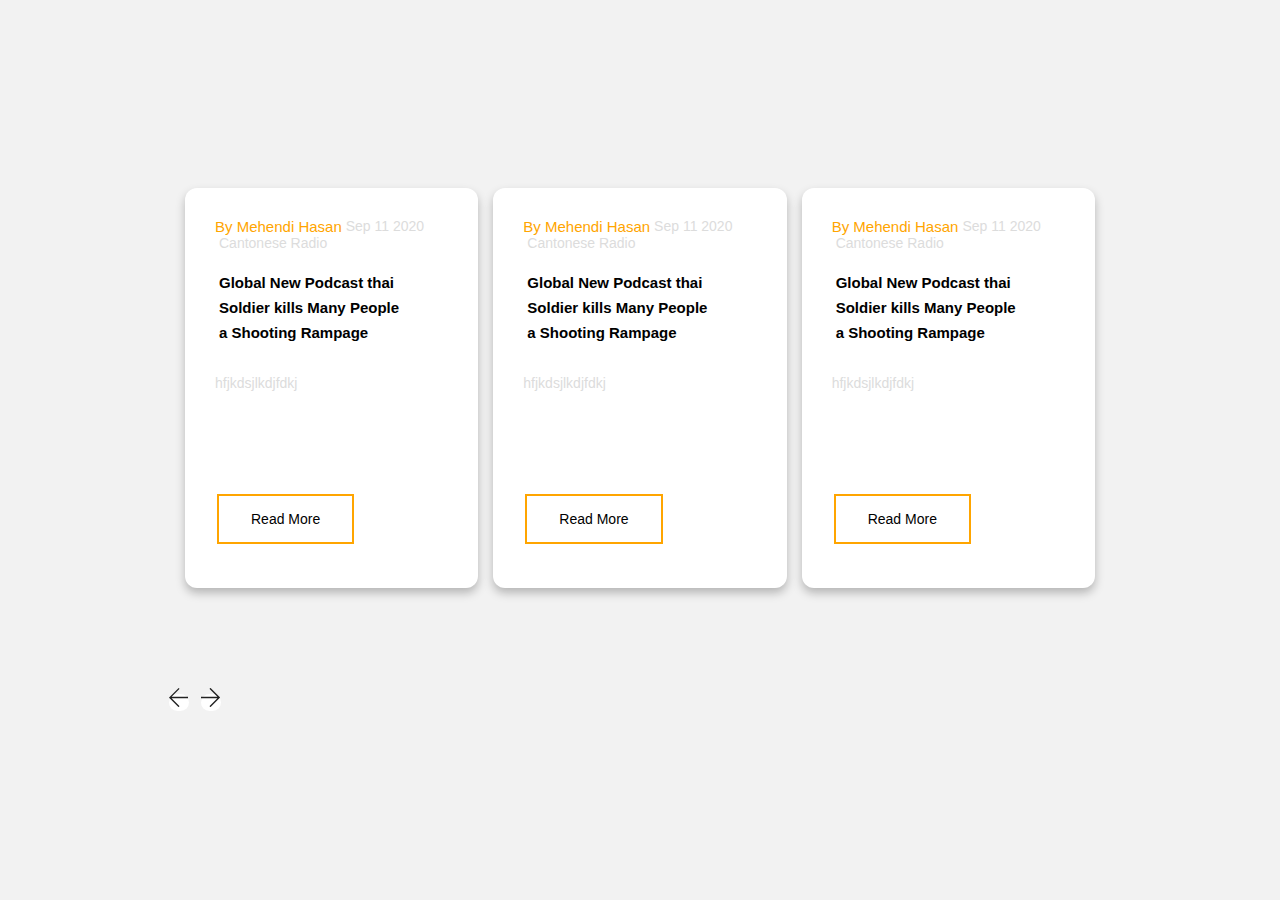
<file: index.html>
<!DOCTYPE html>
<html lang="en" dir="ltr">
  <head>
    <meta charset="UTF-8">
    <link rel="stylesheet" href="css/blog.css">
    
     <meta name="viewport" content="width=device-width, initial-scale=1.0">
   </head>
<body>
  <div class="container">
    <input type="radio" name="dot" id="one">
    <input type="radio" name="dot" id="two">
    <div class="main-card">
      <div class="cards">
        <div class="card">
         <div class="content">
           <h2 class="tittle1">By Mehendi Hasan  <div class="tittle2">Sep 11 2020</div></h2>
           <div class="tittle2">Cantonese Radio</div>
           <div class="tittle3">
               <p>Global New Podcast thai </p>
               <p>Soldier kills Many People</p>
               <p>a Shooting Rampage</p>
             </div>
             <div class="tittle4">
                 hfjkdsjlkdjfdkj
             </div>
             <div class="readmore">
             <button class="button btn">Read More</button>
            </div>
         </div>
        </div>
        <div class="card">
            <div class="content">
              <h2 class="tittle1">By Mehendi Hasan  <div class="tittle2">Sep 11 2020</div></h2>
              <div class="tittle2">Cantonese Radio</div>
              <div class="tittle3">
                  <p>Global New Podcast thai </p>
                  <p>Soldier kills Many People</p>
                  <p>a Shooting Rampage</p>
                </div>
                <div class="tittle4">
                    hfjkdsjlkdjfdkj
                </div>
                <div class="readmore">
                  <button class="button btn">Read More</button>
                 </div>
            </div>
           </div>
           <div class="card">
            <div class="content">
              <h2 class="tittle1">By Mehendi Hasan  <div class="tittle2">Sep 11 2020</div></h2>
              <div class="tittle2">Cantonese Radio</div>
              <div class="tittle3">
                  <p>Global New Podcast thai </p>
                  <p>Soldier kills Many People</p>
                  <p>a Shooting Rampage</p>
                </div>
                <div class="tittle4">
                    hfjkdsjlkdjfdkj
                </div>
                <div class="readmore">
                  <button class="button btn">Read More</button>
                 </div>
            </div>
           </div>
      </div>
      
      <div class="cards">
        <div class="card">
         <div class="content">
            <h2 class="tittle1">By Mehendi Hasan  <div class="tittle2">Sep 11 2020</div></h2>
            <div class="tittle2">Cantonese Radio</div>
            <div class="tittle3">
                <p>Global New Podcast thai </p>
                <p>Soldier kills Many People</p>
                <p>a Shooting Rampage</p>
              </div>
              <div class="tittle4">
                  hfjkdsjlkdjfdkj
              </div>
              <div class="readmore">
                <button class="button btn">Read More</button>
               </div>
         </div>
        </div>
    
        <div class="card">
         <div class="content">
            <h2 class="tittle1">By Mehendi Hasan  <div class="tittle2">Sep 11 2020</div></h2>
            <div class="tittle2">Cantonese Radio</div>
            <div class="tittle3">
                <p>Global New Podcast thai </p>
                <p>Soldier kills Many People</p>
                <p>a Shooting Rampage</p>
              </div>
              <div class="tittle4">
                  hfjkdsjlkdjfdkj
              </div>
              <div class="readmore">
                <button class="button btn">Read More</button>
               </div>
         </div>
        </div>
        <div class="card">
         <div class="content">
            <h2 class="tittle1">By Mehendi Hasan  <div class="tittle2">Sep 11 2020</div></h2>
            <div class="tittle2">Cantonese Radio</div>
            <div class="tittle3">
                <p>Global New Podcast thai </p>
                <p>Soldier kills Many People</p>
                <p>a Shooting Rampage</p>
              </div>
              <div class="tittle4">
                  hfjkdsjlkdjfdkj
              </div>
              <div class="readmore">
                <button class="button btn">Read More</button>
               </div>
         </div>
        </div>
      </div>
    </div>
    
    <div class="button1">
      <label for="one" class=" active one"><img src="images/arrow-left.png" alt="leftarrow"></label>
      <label for="two" class="two"><img src="images/arrow-right.png" alt="rightarrow"></label>
    </div>

  </div>
</body>
</html>
</file>
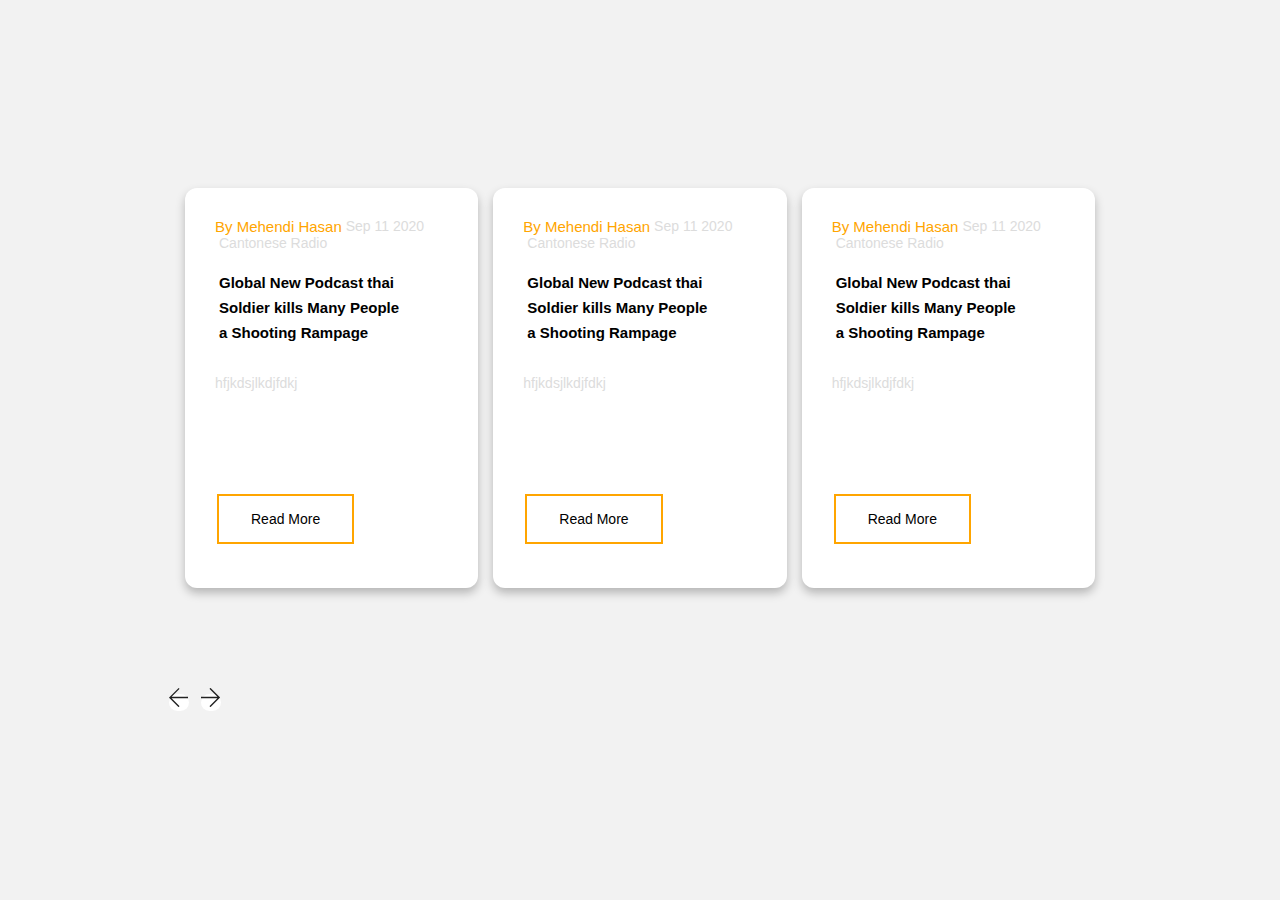
<file: blog.html>
<!DOCTYPE html>
<html lang="en" dir="ltr">
  <head>
    <meta charset="UTF-8">
    <link rel="stylesheet" href="css/blog.css">
    
     <meta name="viewport" content="width=device-width, initial-scale=1.0">
   </head>
<body>
  <div class="container">
    <input type="radio" name="dot" id="one">
    <input type="radio" name="dot" id="two">
    <div class="main-card">
      <div class="cards">
        <div class="card">
         <div class="content">
           <h2 class="tittle1">By Mehendi Hasan  <div class="tittle2">Sep 11 2020</div></h2>
           <div class="tittle2">Cantonese Radio</div>
           <div class="tittle3">
               <p>Global New Podcast thai </p>
               <p>Soldier kills Many People</p>
               <p>a Shooting Rampage</p>
             </div>
             <div class="tittle4">
                 hfjkdsjlkdjfdkj
             </div>
             <div class="readmore">
             <button class="button btn">Read More</button>
            </div>
         </div>
        </div>
        <div class="card">
            <div class="content">
              <h2 class="tittle1">By Mehendi Hasan  <div class="tittle2">Sep 11 2020</div></h2>
              <div class="tittle2">Cantonese Radio</div>
              <div class="tittle3">
                  <p>Global New Podcast thai </p>
                  <p>Soldier kills Many People</p>
                  <p>a Shooting Rampage</p>
                </div>
                <div class="tittle4">
                    hfjkdsjlkdjfdkj
                </div>
                <div class="readmore">
                  <button class="button btn">Read More</button>
                 </div>
            </div>
           </div>
           <div class="card">
            <div class="content">
              <h2 class="tittle1">By Mehendi Hasan  <div class="tittle2">Sep 11 2020</div></h2>
              <div class="tittle2">Cantonese Radio</div>
              <div class="tittle3">
                  <p>Global New Podcast thai </p>
                  <p>Soldier kills Many People</p>
                  <p>a Shooting Rampage</p>
                </div>
                <div class="tittle4">
                    hfjkdsjlkdjfdkj
                </div>
                <div class="readmore">
                  <button class="button btn">Read More</button>
                 </div>
            </div>
           </div>
      </div>
      
      <div class="cards">
        <div class="card">
         <div class="content">
            <h2 class="tittle1">By Mehendi Hasan  <div class="tittle2">Sep 11 2020</div></h2>
            <div class="tittle2">Cantonese Radio</div>
            <div class="tittle3">
                <p>Global New Podcast thai </p>
                <p>Soldier kills Many People</p>
                <p>a Shooting Rampage</p>
              </div>
              <div class="tittle4">
                  hfjkdsjlkdjfdkj
              </div>
              <div class="readmore">
                <button class="button btn">Read More</button>
               </div>
         </div>
        </div>
    
        <div class="card">
         <div class="content">
            <h2 class="tittle1">By Mehendi Hasan  <div class="tittle2">Sep 11 2020</div></h2>
            <div class="tittle2">Cantonese Radio</div>
            <div class="tittle3">
                <p>Global New Podcast thai </p>
                <p>Soldier kills Many People</p>
                <p>a Shooting Rampage</p>
              </div>
              <div class="tittle4">
                  hfjkdsjlkdjfdkj
              </div>
              <div class="readmore">
                <button class="button btn">Read More</button>
               </div>
         </div>
        </div>
        <div class="card">
         <div class="content">
            <h2 class="tittle1">By Mehendi Hasan  <div class="tittle2">Sep 11 2020</div></h2>
            <div class="tittle2">Cantonese Radio</div>
            <div class="tittle3">
                <p>Global New Podcast thai </p>
                <p>Soldier kills Many People</p>
                <p>a Shooting Rampage</p>
              </div>
              <div class="tittle4">
                  hfjkdsjlkdjfdkj
              </div>
              <div class="readmore">
                <button class="button btn">Read More</button>
               </div>
         </div>
        </div>
      </div>
    </div>
    
    <div class="button1">
      <label for="one" class=" active one"><img src="images/arrow-left.png" alt="leftarrow"></label>
      <label for="two" class="two"><img src="images/arrow-right.png" alt="rightarrow"></label>
    </div>

  </div>
</body>
</html>
</file>
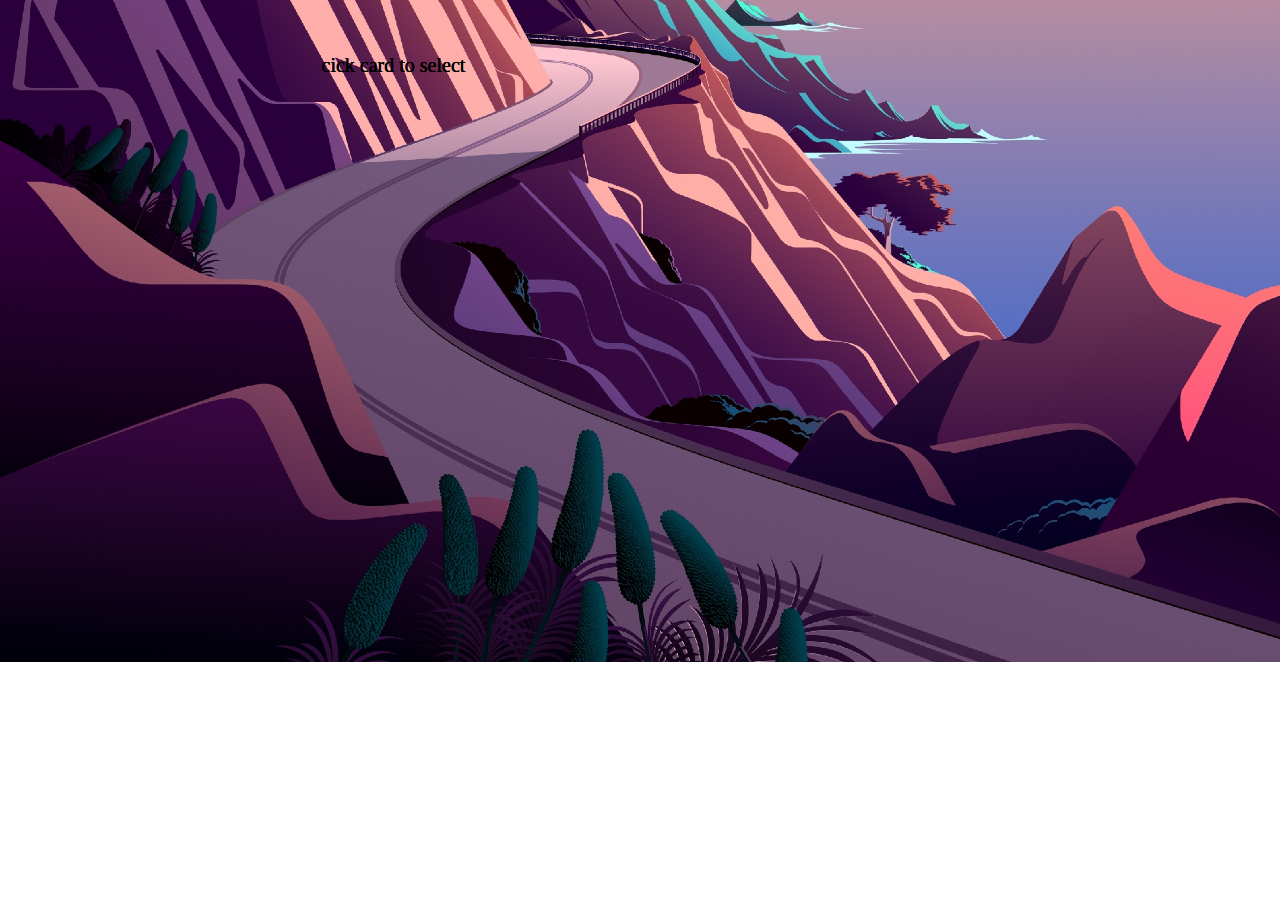
<file: glassmorphism2.html>
<!DOCTYPE html>
<html lang="en">

<head>
    <meta charset="UTF-8">
    <meta http-equiv="X-UA-Compatible" content="IE=edge">
    <meta name="viewport" content="width=device-width, initial-scale=1.0">
    <title>Document</title>
</head>

<style>
    :root {
        font-size: 20px;
        box-sizing: inherit;
    }

    body {
        height: auto;
        width: 100vh;
        background: url(./images/bg_2.jpg);
        background-repeat: no-repeat;
        background-position: 50% 50%;
        background-size: cover;
        justify-content: center;
    }

    .card-stack {
        position: relative;
        height: auto;
        width: 100vh;
        padding: 1.5%;
        /* background-color: yellow; */
        /* margin: 6rem -15rem  0rem 15rem; */
    }

    .card {
        /* background-color: white;
        position: absolute;
        z-index: 9000;
        top: 50%;
        left: 50%;
        transform: translate(-50%, -50%);
        display: flex;
        flex-direction: column;
        justify-content: space-between;
        width: 100%;
        max-width: 15em;
        height: 7.5em;
        color: hsl(280, 100, 10);
        border: 1px solid hsl(0, 0, 100, 0.25);
        border-radius: .25em;
        box-shadow: 0 0 1em .5em hsl(0, 0, 0, 0.25);

        cursor: pointer;
        ; */
        position: absolute;
        z-index: 9000;
        top: 50%;
        left: 50%;
        transform: translate(-50%, -50%);

        display: flex;
        flex-direction: column;
        justify-content: space-between;

        width: 100%;
        max-width: 15em;
        height: 7.5em;
        padding: 2em;

        color: hsl(280, 100, 10);
        border: 1px solid hsl(0, 0, 100, 0.25);
        border-radius: .25em;
        box-shadow: 0 0 1em .5em hsl(0, 0, 0, 0.25);

        cursor: pointer;
    }
</style>

<body>
    <div class="card-stack">
        <div class="card">
            <p>#card1</p>
            <p class="card-footer">cick card to select </p>
        </div>

        <div class="card">
            <p>#card2</p>
            <p class="card-footer">cick card to select </p>
        </div>

        <div class="card">
            <p>#card3</p>
            <p class="card-footer">cick card to select </p>
        </div>
    </div>
</body>

</html>
</file>
<file: css/blog.css>
*{
  margin: 0;
  padding: 0;
  box-sizing: border-box;
  font-family: Verdana, Geneva, Tahoma, sans-serif;
}
body{
  display: flex;
  min-height: 100vh;
  align-items: center;
  justify-content: center;
  background: #f2f2f2;
  position: relative;
}
body::before{
  content: '';
  position: absolute;
  width: 100%;
  background: none;
  clip-path: inset(47% 0 0 0);
  z-index: -1;
  height: 100%;
}
::selection{
  background: none;
  color: #fff;
}
.container{
  max-width: 950px;
  width: 100%;
  overflow: hidden;
  padding: 80px 0;
}
.container .main-card{
  display: flex;
  justify-content: space-evenly;
  width: 200%;
  transition: 1s;
  height: 500px;
}
#two:checked ~ .main-card{
  margin-left: -100%;
}
.container .main-card .cards{
  width: calc(100% / 2 - 10px);
  display: flex;
  flex-wrap: wrap;
  margin: 0 20px;
  justify-content: space-between;
  height: 400px;
}
.main-card .cards .card{
  width: calc(100% / 3 - 10px);
  background: #fff;
  border-radius: 12px;
  padding: 30px;
  box-shadow: 0 5px 10px rgba(0, 0, 0, 0.25);
  transition: all 0.4s ease;
}
.main-card .cards .card:hover{
  transform: translateY(-15px);
}
.cards .card .content{
  width: 100%;
  display: flex;
  flex-direction: column;
  justify-content: left;
  align-items: left;
  text-align: left;
}
.card .content .tittle1{
    display: flex;
    justify-content: left;
    font-size: 15px;
    text-align: justify;
    font-weight:normal;
    color: orange;
}
.card .content .tittle2{
    font-weight: lighter;
    font-size: 14px;
    color: gainsboro;
    padding-left: 4px;
}
.card .content .tittle3{
    font-size: 15px;
    font-weight: bold;
    padding-top: 19px;

}
.card .content .tittle3 p{
    padding: 4px;
}
.card .content .tittle4{
    font-size: 14px;
    font-weight: lighter;
    padding-top: 30px;
    color: gainsboro;
    
}
.card .content .readmore{
  padding-top: 99px;
}
.button{
    border: none;
    color: white;
    padding: 15px 32px;
    text-align: center;
    text-decoration: none;
    display: inline-block;
    font-size: 14px;
    margin: 4px 2px;
    transition-duration: 0.4s;
    cursor: pointer;
}
.btn {
        background-color: white; 
        color: black; 
         border: 2px solid orange;
         
      }
      .button1 label{
        height: 15px;
        width: 15px;
        border-radius: 20px;
        background: #fff;
        margin: 0 4px;
        cursor: pointer;
        transition: all 0.5s ease;
      }
      .button1 label.active{
        width: 35px;
      }
      #one:checked ~ .button1 .one{
        width: 35px;
      }
      #one:checked ~ .button1 .two{
        width: 15px;
      }
      #two:checked ~ .button1 .one{
        width: 15px;
      }
      #two:checked ~ .button1 .two{
        width: 35px;
      }
      input[type="radio"]{
        display: none;
      }
@media (max-width: 768px) {
  .main-card .cards .card{
    margin: 20px 0 10px 0;
    width: calc(100% / 2 - 10px);
  }
}
@media (max-width: 600px) {
  .main-card .cards .card{
    /* margin: 20px 0 10px 0; */
    width: 100%;
  }
}
</file>
